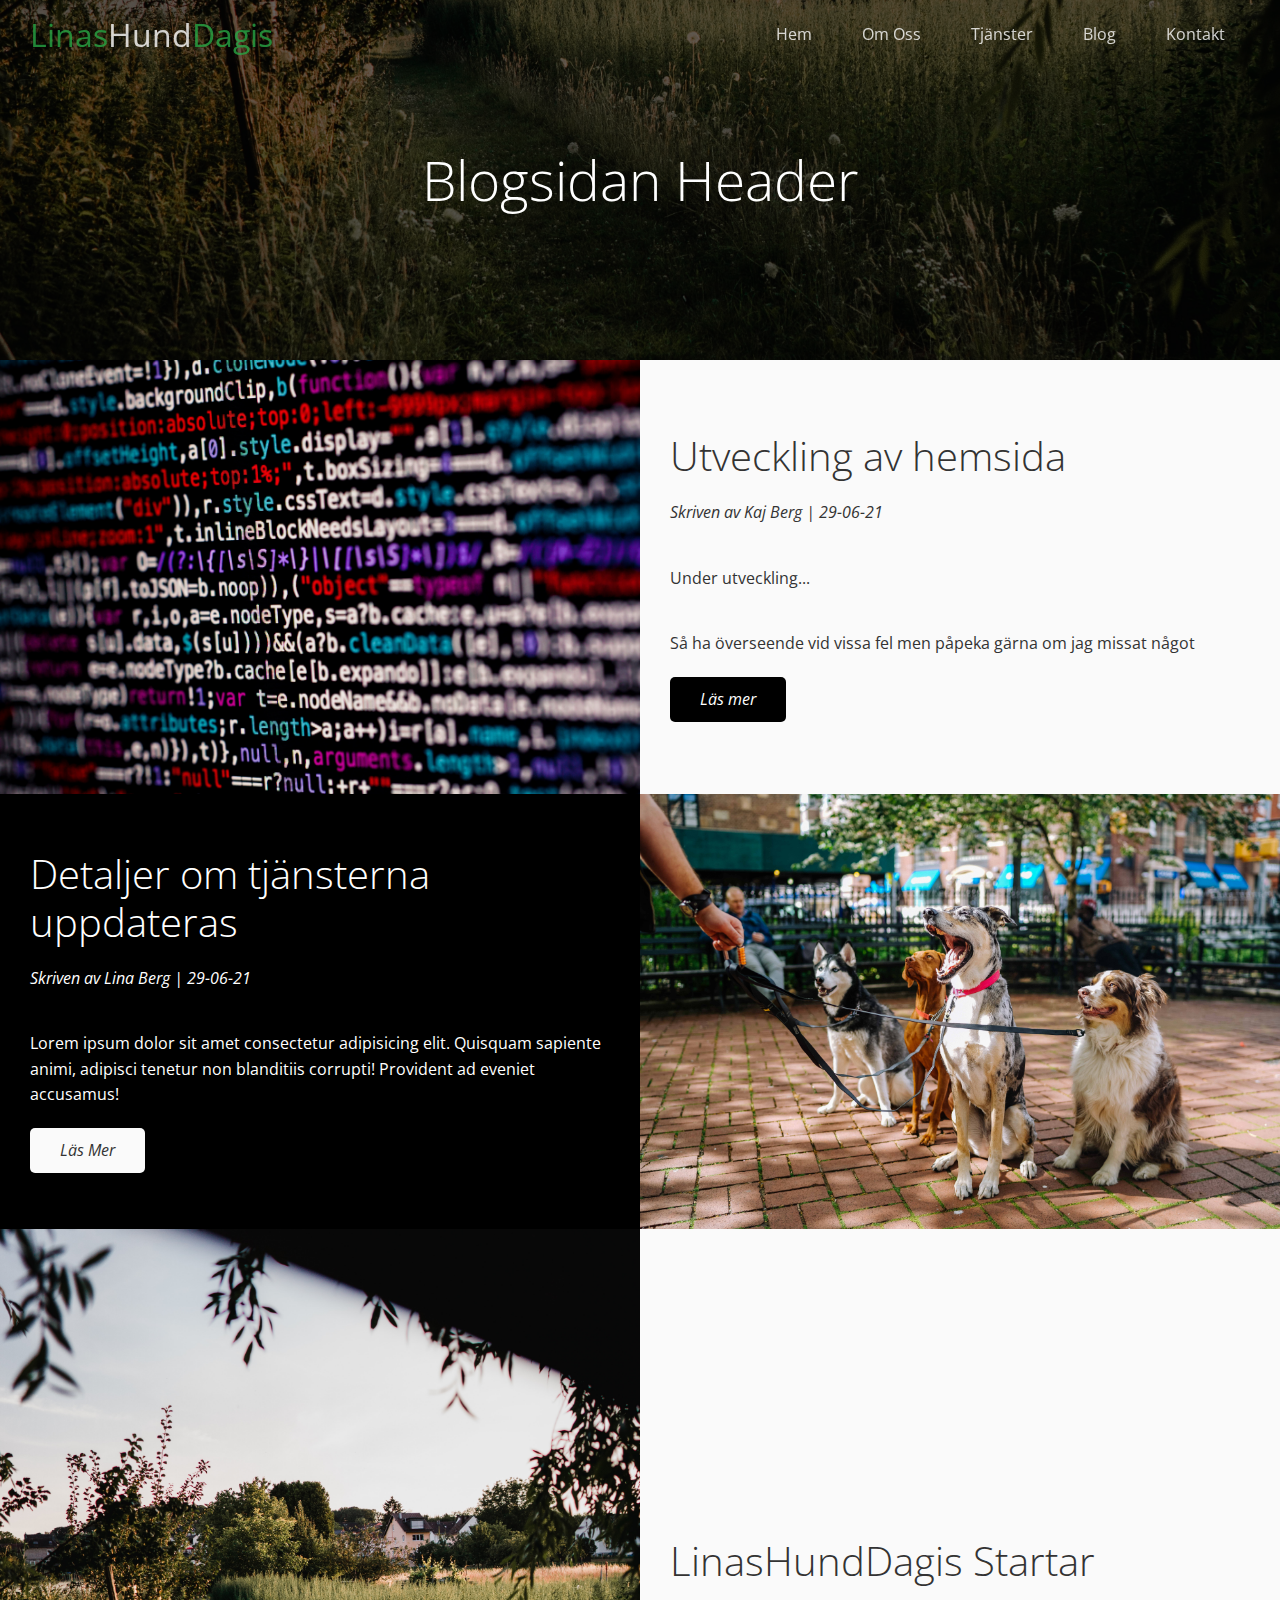
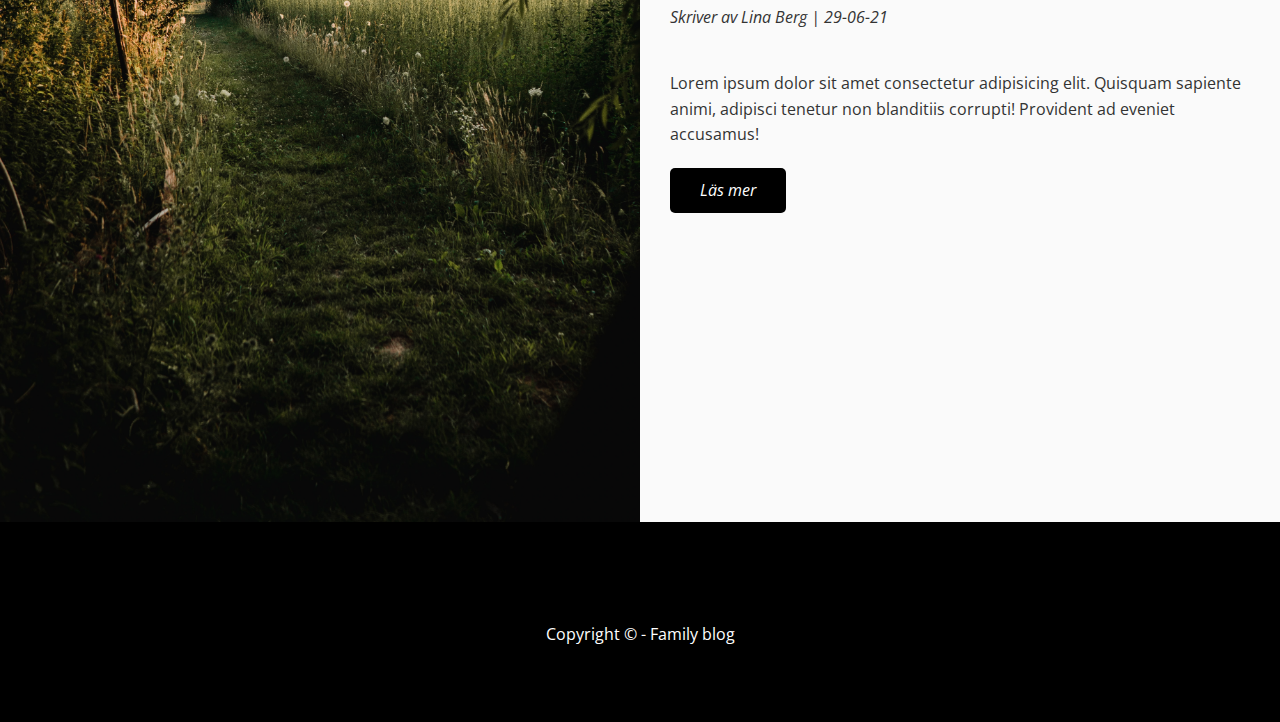
<file: blog.html>
<!DOCTYPE html>
<html lang="en">

<head>
  <meta charset="UTF-8">
  <meta http-equiv="X-UA-Compatible" content="IE=edge">
  <meta name="viewport" content="width=device-width, initial-scale=1.0">
  <link rel="stylesheet" href="https://cdnjs.cloudflare.com/ajax/libs/font-awesome/5.13.0/css/all.min.css"
    integrity="sha256-h20CPZ0QyXlBuAw7A+KluUYx/3pK+c7lYEpqLTlxjYQ=" crossorigin="anonymous" />
  <link rel="stylesheet" href="css/utilities.css">
  <link rel="stylesheet" href="css/style.css">
  <title>Blog side</title>
</head>

<body id="home">

  <!-- header -->
  <header class="hero blog">
    <div class="navbar top" id="navbar">
      <h1 class="logo">
        <span class="text-primary">
          <i class="fas fa-paw"></i>
          Linas</span>Hund<span class="text-primary">Dagis</span>
      </h1>
      <nav>
        <ul>
          <li> <a href="index.html">Hem</a> </li>
          <li> <a href="index.html#about">Om Oss</a> </li>
          <li> <a href="index.html#cases">Tjänster</a> </li>
          <li> <a href="index.html#blog">Blog</a> </li>
          <li> <a href="index.html#contact">Kontakt</a> </li>
        </ul>
      </nav>
    </div>

    <div class="content">
      <h1>Blogsidan Header</h1>
    </div>
  </header>

  <main>
    <!--blog post 1-->
    <article class="flex-columns">
      <div class="row">
        <div class="column">
          <div class="column-1">
            <img src="images/home/programeringskod.jpg" alt="">
          </div>
        </div>
        <div class="column">
          <div class="column-2 bg-light">
            <h2> Utveckling av hemsida</h2>
            <p class="meta">
              <i class="fas fa-user">Skriven av Kaj Berg | 29-06-21</i>
            </p>
            <p> Under utveckling...</p>
            <p> Så ha överseende vid vissa fel men påpeka gärna om jag missat något</p>
            <a href="post.html" class="btn btn-dark"> <i class="fas fa-chevron"> Läs mer</i> </a>
          </div>
        </div>
      </div>
    </article>
    <!-- blog post 2 -->
    <article class="flex-columns flex-reverse">
      <div class="row">
        <div class="column">
          <div class="column-1">
            <img src="images/home/dogswalking.jpg" alt="">
          </div>
        </div>
        <div class="column">
          <div class="column-2 bg-dark">
            <h2> Detaljer om tjänsterna uppdateras </h2>
            <p class="meta">
              <i class="fas fa-user">Skriven av Lina Berg | 29-06-21</i>
            </p>
            <p>Lorem ipsum dolor sit amet consectetur adipisicing elit. Quisquam sapiente animi, adipisci tenetur non
              blanditiis corrupti! Provident ad eveniet accusamus!</p>
            <a href="post.html" class="btn btn-light"> <i class="fas fa-chevron"> Läs Mer</i> </a>
          </div>
        </div>
      </div>
    </article>
    <!-- blog post 3 -->
    <article class="flex-columns">
      <div class="row">
        <div class="column">
          <div class="column-1">
            <img src="images/home/start2.jpg" alt="">
          </div>
        </div>
        <div class="column">
          <div class="column-2 bg-light">
            <h2> LinasHundDagis Startar</h2>
            <p class="meta">
              <i class="fas fa-user">Skriver av Lina Berg | 29-06-21</i>
            </p>
            <p>Lorem ipsum dolor sit amet consectetur adipisicing elit. Quisquam sapiente animi, adipisci tenetur non
              blanditiis corrupti! Provident ad eveniet accusamus!</p>
            <a href="post.html" class="btn btn-dark"> <i class="fas fa-chevron"> Läs mer</i> </a>
          </div>
        </div>
      </div>
    </article>

  </main>

  <footer class="footer bg-dark">
    <div class="social">
      <a href="#"><i class="fab fa-facebook fa-2x"></i></a>
      <a href="#"><i class="fab fa-youtube fa-2x"></i></a>
      <a href="#"><i class="fab fa-linkedin fa-2x"></i></a>
      <a href="#"><i class="fab fa-github fa-2x"></i></a>
    </div>
    <p>Copyright &copy; - Family blog</p>
  </footer>
  <script src="main.js"></script>
</body>

</html>
</file>
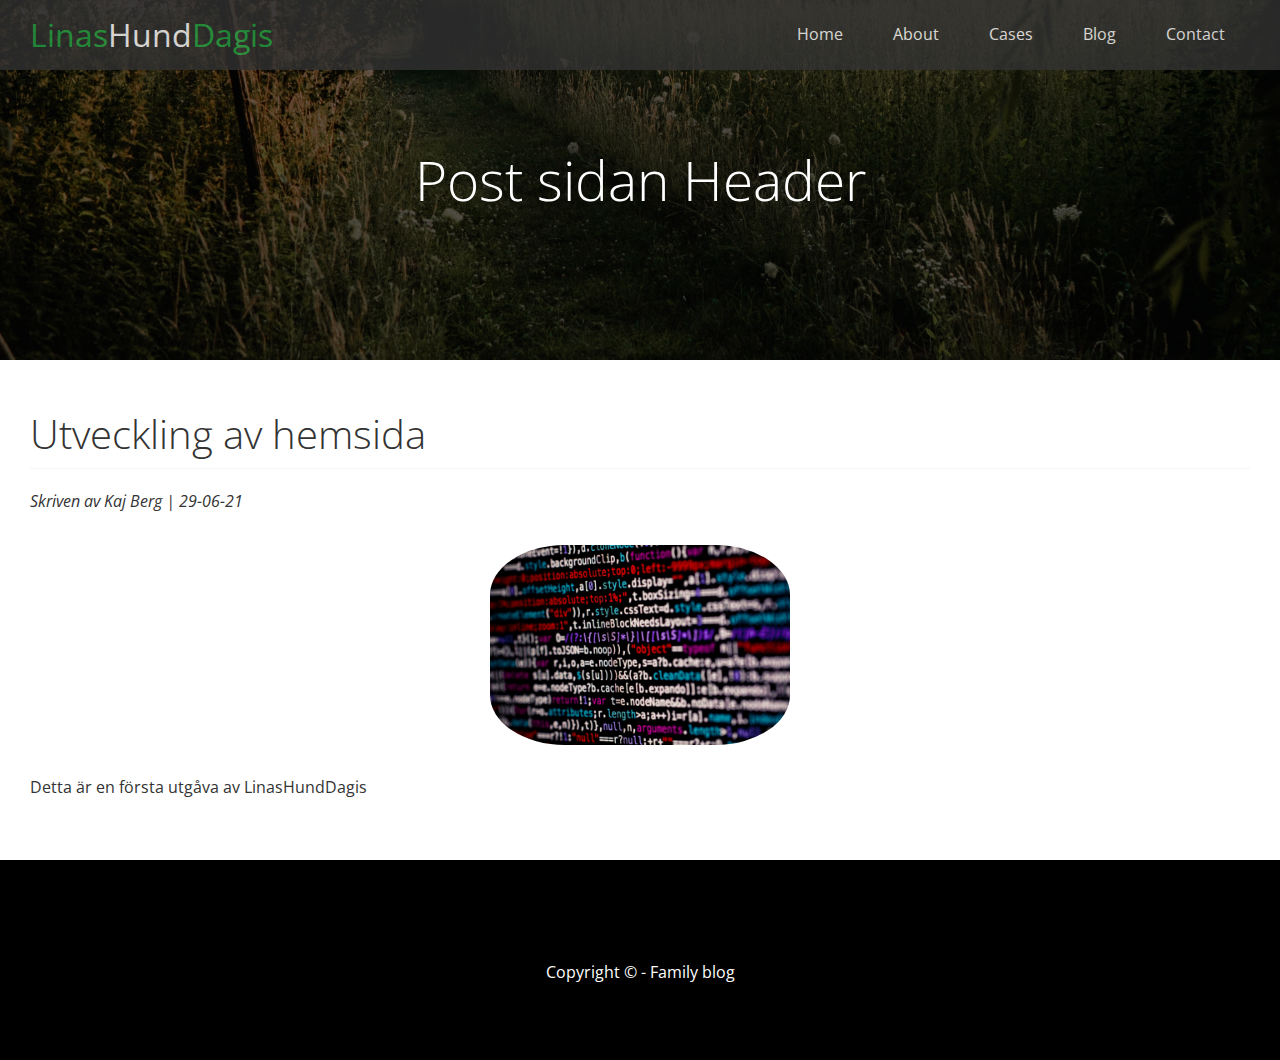
<file: post.html>
<!DOCTYPE html>
<html lang="en">

<head>
  <meta charset="UTF-8">
  <meta http-equiv="X-UA-Compatible" content="IE=edge">
  <meta name="viewport" content="width=device-width, initial-scale=1.0">
  <link rel="stylesheet" href="https://cdnjs.cloudflare.com/ajax/libs/font-awesome/5.13.0/css/all.min.css"
    integrity="sha256-h20CPZ0QyXlBuAw7A+KluUYx/3pK+c7lYEpqLTlxjYQ=" crossorigin="anonymous" />
  <link rel="stylesheet" href="css/utilities.css">
  <link rel="stylesheet" href="css/style.css">
  <title>Post 1</title>
</head>

<body id="home">
  <!-- header -->
  <header class="hero blog">
    <div class="navbar" id="navbar top">
      <h1 class="logo">
        <span class="text-primary">
          <i class="fas fa-paw"></i>
          Linas</span>Hund<span class="text-primary">Dagis</span>
      </h1>
      <nav>
        <ul>
          <li> <a href="index.html">Home</a> </li>
          <li> <a href="index.html#about">About</a> </li>
          <li> <a href="index.html#cases">Cases</a> </li>
          <li> <a href="index.html#blog">Blog</a> </li>
          <li> <a href="index.html#contact">Contact</a> </li>
        </ul>
      </nav>
    </div>

    <div class="content">
      <h1>Post sidan Header</h1>
    </div>
  </header>
  <main>

    <!-- blog -->
    <section class="post">
      <h2>Utveckling av hemsida</h2>
      <p class="meta">
        <i class="fas fa-user">Skriven av Kaj Berg | 29-06-21</i>
      </p>
      <img src="images/home/programeringskod.jpg" alt="">
      <p> Detta är en första utgåva av LinasHundDagis</p>

    </section>

  </main>

  <footer class="footer bg-dark">
    <div class="social">
      <a href="#"><i class="fab fa-facebook fa-2x"></i></a>
      <a href="#"><i class="fab fa-youtube fa-2x"></i></a>
      <a href="#"><i class="fab fa-linkedin fa-2x"></i></a>
      <a href="#"><i class="fab fa-github fa-2x"></i></a>
    </div>
    <p>Copyright &copy; - Family blog</p>
  </footer>
  <script src="main.js"></script>
</body>

</html>
</file>
<file: css/utilities.css>
@import "./variables.css";

/* Text colors */
.text-primary {
  color: var(--clr-green);
}

.text-secondary {
  color: var(--clr-lightblue);
}

/* button */

.btn {
  cursor: pointer;
  display: inline-block;
  padding: 10px 30px;
  background-color:var(--clr-green);
  color:var(--clr-white);
  border:none;
  border-radius: 5px;
}

.btn:hover {
  opacity: 0.9;
}

.btn-primary, .bg-primary {
  background:  var(--clr-green);
  color: var(--clr-white);
}
.btn-secondary, .bg-secondary {
  background: var(--clr-lightblue);
  color: var(--clr-white);
}
.btn-dark, .bg-dark {
  background: #000;
  color: var(--clr-white);
}
.btn-light, .bg-light {
  background: var(--clr-offwhite);
  color: var(--clr-gray);
}

.btn-outline {
  background: transparent;
  border: 1px solid var(--clr-white);
}

/* flex items */
.flex-items {
  display: flex;
  text-align: center;
  justify-content: center;
  height: 100%;
}

.flex-items > div {
  padding: 20px;
}

/* flex columns */
.flex-columns.flex-reverse .row {
  flex-direction: row-reverse;
}

.flex-columns .row {
  display: flex;
  flex-direction: row;
  flex-wrap: wrap;
  width: 100%;
}

.flex-columns .column {
  display: flex;
  flex-direction: column;
  flex-basis: 100%;
  flex: 1;
}

.flex-columns .column .column-1,
.flex-columns .column .column-2 {
  height: 100%;
}

.flex-columns img {
  width: 100%;
  height: 100%;
  object-fit: cover;
}

.flex-columns .column-2 {
  display: flex;
  flex-direction: column;
  align-items: flex-start;
  justify-content: center;
  padding: 30px;
}

.flex-columns h2 {
  font-size: 40px;
  font-weight: 100;
}

.flex-columns h4 {
  margin-bottom: 10px;
}

.flex-columns p {
  margin: 20px 0;
}

/* section header */

.section-header {
  padding: 30px;
  display: flex;
  flex-direction: column;
  align-items: center;
  justify-content: center;
  text-align: center;
}

.section-header h2 {
  font-size: 40px;
  margin: 20px 0;
}

.section-padding {
  padding: 20px 20px 40px;
}

/* flex grid */

.flex-grid .row {
  display: flex;
  flex-wrap: wrap;
  padding: 0 2px;
}

.flex-grid .column {
  flex:25%;
  max-width: 25%;
  padding: 0 4px;
}
</file>
<file: css/style.css>
@import url('https://fonts.googleapis.com/css2?family=Open+Sans:wght@300;400&display=swap');

@import "./variables.css";


* {
    box-sizing: border-box;
    padding: 0;
    margin: 0;
}


body {
  font-family: 'Open Sans', sans-serif;
  background: var(--clr-white);
  color: #333;
  line-height: 1.6;
}

ul {
  list-style: none;
}

a {
  color: #333;
  text-decoration: none;
}

h1,h2 {
  font-weight: 300;
  line-height: 1.2;
}

p {
  margin:10px 0;
}

img {
  width: 100%;
}

/* Navbar */
.navbar {
  display: flex;
  align-items: center;
  justify-content: space-between;
  background-color: var(--clr-gray);
  color: var(--clr-white);
  opacity: 0.8;
  width: 100%;
  height: 70px;
  position: fixed;
  top: 0px;
  padding: 0 30px;
}

#navbar {
  z-index:20;
}

.navbar.top {
  background:transparent;
}

.navbar a {
  color:var(--clr-white);
  padding: 10px 20px;
  margin: 0 5px;
}

.navbar a:hover {
  border-bottom: 2px solid var(--clr-green);
}

.navbar ul {
  display: flex;
}

.navbar .logo {
  font-weight: 400;
}

/* header  */
.hero {
  background: url('../images/home/startbild.jpg') no-repeat center center/cover;
  height: 100vh;
  position: relative;
  color: var(--clr-white);
}

.hero .content {
  display: flex;
  flex-direction: column;
  align-items: center;
  justify-content: center;
  text-align: center;
  height: 100%;
  padding: 0 20px;
}

.hero .content h1 {
  font-size: 55px;
}

.hero .content p {
  font-size: 23px;
  max-width: 600px;
  margin: 20px 0 30px;
}

.hero::before{
  content: '';
  position: absolute;
  top: 0;
  left: 0;
  width: 100%;
  height: 100%;
  background-color: rgba(0, 0, 0, 0.596);
}

.hero  * {
  z-index: 10;
}

.hero.blog {
  background: url('../images/home/start2.jpg') no-repeat center center/cover;
  height: 40vh;
}

/* icons */
.icons {
  padding: 30px;
}

.icons h3 {
  font-weight: bold;
  margin-bottom: 15px;
}

.icons i {
  background-color:var(--clr-green);
  color: var(--clr-white);
  padding: 1rem;
  border-radius: 50%;
  margin-bottom: 15px;
}

/* cases */

.dogpic {
  width: 100%;
  height: 300px;
  object-fit: cover;
}

.cases img:hover {
  opacity: 0.7;
}

.memberspic{
  flex:1;
}

.members img {
  border-radius:50%;
  width: 200px;
  height: 150px;
  object-fit: cover;
}


/* contact form */
.callback-form {
  width: 100%;
  padding: 20px 0;
}

.callback-form label {
  display: block;
  margin-bottom: 5px;
}

.callback-form .form-control {
  margin-bottom: 15px;
}

.callback-form input {
  width: 100%;
  padding: 4px;
  height: 40px;
  border: #f5f5f5 1px solid;
}

.callback-form input:focus {
  outline-color: var(--clr-green);
}

.callback-form .btn {
  padding: 12px 0;
  margin-top: 20px;
}

/* posts */
.post {
  padding: 50px 30px;
}

.post h2 {
  font-size: 40px;
  margin-bottom: 20px;
  padding-bottom: 10px;
  border-bottom: #f5f5f5 solid 1px;
}

.post .meta {
  margin-bottom: 30px;
}

.post img {
  width: 300px;
  border-radius: 25%;
  display: block;
  margin: 0 auto 30px;
}

/* footer */
.footer {
  display: flex;
  flex-direction: column;
  align-items: center;
  justify-content: center;
  text-align: center;
  height: 200px;
}

.footer a {
  color: var(--clr-white);
}

.footer a:hover {
  color:var(--clr-green);
}

.footer .social > * {
  margin-right: 30px;
}

/* media queries */

@media(max-width: 920px){
  /* .members img {
    width: 150px;
  } */
}

@media(max-width: 850px) {
  .navbar {
    flex-direction: column;
    height: 120px;
    padding: 20px 0;
  }
  .navbar a{
    padding: 10px 5px;
    margin: 0 3px;
  }

  .hero .content h1 {
    font-size: 35px;
  }

  .flex-items {
    flex-direction: column;
  }

  .flex-columns .column,
  .flex-grid .column{
    flex:100%;
    max-width: 100%;
  }

  .members img {
    width: 70%;
    height: 300px;
  }

  .post img {
    width: 100%;
    object-fit: cover;
    margin: 0;
  }
}

@media(max-width: 378px) {

.post img {
  width: 100%;
  object-fit: cover;
  margin: 0;
}
}
</file>
